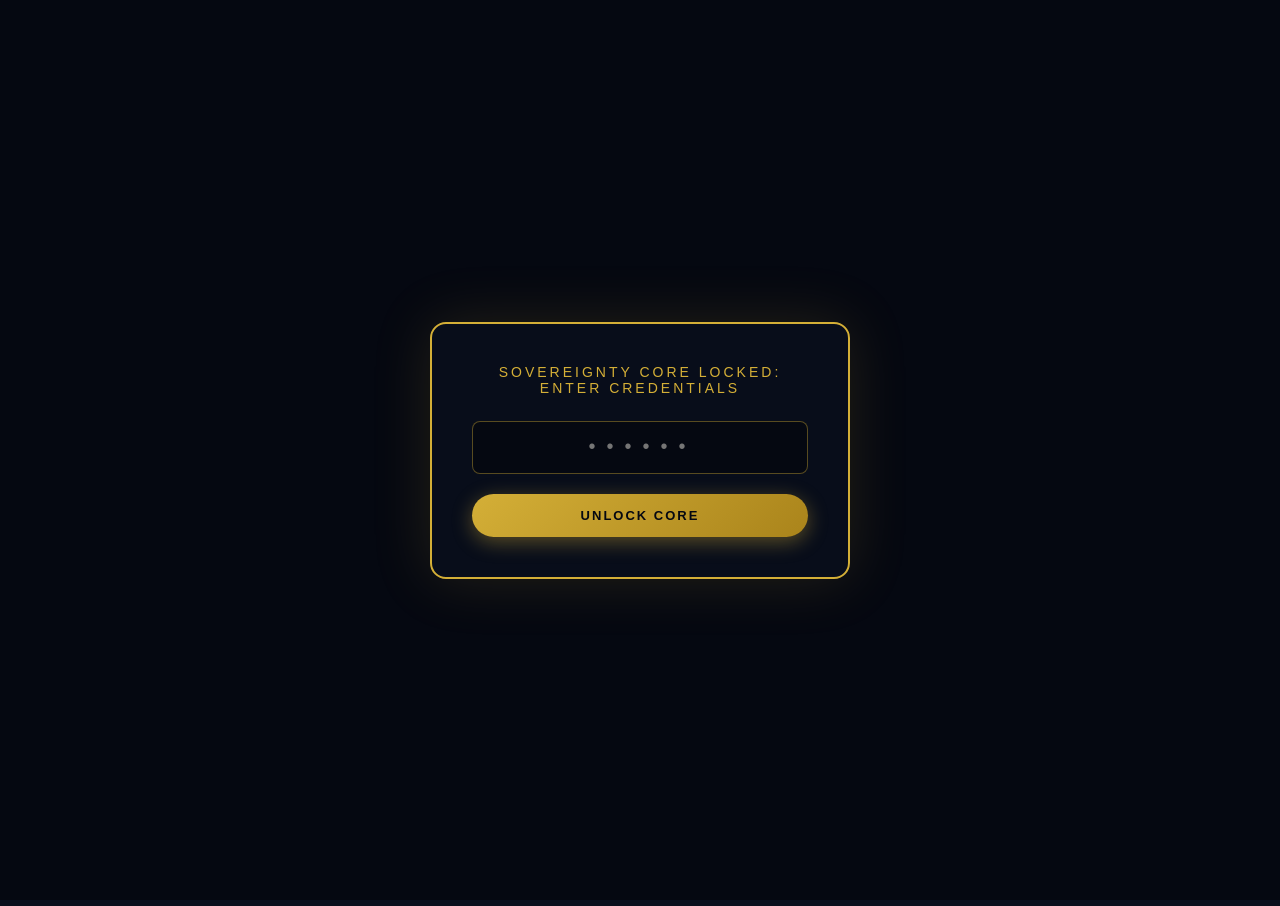
<file: index.html>
<!DOCTYPE html>
<html lang="en">
<head>
    <meta charset="UTF-8">
    <meta name="viewport" content="width=device-width, initial-scale=1.0">
    <title>Jedi Audio Horizon Matrix</title>
    <style>
        * {
            margin: 0;
            padding: 0;
            box-sizing: border-box;
        }
        body {
            background-color: #0a0f1d;
            color: #f4f6f8;
            font-family: 'Segoe UI', Tahoma, Geneva, Verdana, sans-serif;
            overflow-x: hidden;
            display: flex;
            flex-direction: column;
            min-height: 100vh;
        }
        
        /* 🔒 MASTER CYBERPUNK SECURITY LOCK GATE INITIALIZATION */
        #login-gate {
            position: fixed;
            top: 0;
            left: 0;
            width: 100%;
            height: 100%;
            background: #050811;
            z-index: 9999;
            display: flex;
            align-items: center;
            justify-content: center;
            transition: all 0.5s ease;
        }
        .login-box {
            background: rgba(10, 15, 29, 0.85);
            backdrop-filter: blur(20px);
            border: 2px solid #d4af37;
            border-radius: 16px;
            padding: 40px;
            width: 90%;
            max-width: 420px;
            text-align: center;
            box-shadow: 0 0 60px rgba(212, 175, 55, 0.15);
        }
        .login-title {
            color: #d4af37;
            font-size: 14px;
            text-transform: uppercase;
            letter-spacing: 3px;
            margin-bottom: 25px;
            animation: pulseGlow 2s infinite ease-in-out;
        }
        .login-input {
            width: 100%;
            background: #050811;
            border: 1px solid rgba(212, 175, 55, 0.4);
            border-radius: 8px;
            padding: 14px;
            color: #00ff87;
            font-size: 20px;
            letter-spacing: 6px;
            text-align: center;
            margin-bottom: 20px;
            outline: none;
            font-family: monospace;
        }
        .login-input:focus {
            border-color: #00ff87;
            box-shadow: 0 0 15px rgba(0, 255, 135, 0.2);
        }
        
        /* 🌌 CORE ENVIRONMENT APPLICATION WRAPPER */
        #app-workspace {
            opacity: 0;
            pointer-events: none;
            transition: opacity 0.5s ease;
            width: 100%;
            min-height: 100vh;
            display: flex;
            flex-direction: column;
        }
        #app-workspace.unlocked {
            opacity: 1;
            pointer-events: auto;
        }
        #canvas-container {
            position: absolute;
            top: 0;
            left: 0;
            width: 100%;
            height: 100%;
            z-index: 1;
        }
        #visualizer-canvas {
            width: 100%;
            height: 100%;
            background: radial-gradient(circle at center, #111a2e 0%, #050811 100%);
            display: block;
        }
        
        /* 🕹️ DESKTOP CONSOLE SIDEBAR POSITIONING */
        #left-sidebar {
            position: absolute;
            top: 20px;
            left: 20px;
            width: 320px;
            background: rgba(10, 15, 29, 0.85);
            backdrop-filter: blur(14px);
            border: 1px solid rgba(212, 175, 55, 0.25);
            border-radius: 16px;
            padding: 22px;
            z-index: 10;
            box-shadow: 0 20px 50px rgba(0,0,0,0.6);
        }
        #right-sidebar {
            position: absolute;
            top: 20px;
            right: 20px;
            width: 340px;
            background: rgba(10, 15, 29, 0.85);
            backdrop-filter: blur(14px);
            border: 1px solid rgba(0, 255, 135, 0.25);
            border-radius: 16px;
            padding: 22px;
            z-index: 10;
            box-shadow: 0 20px 50px rgba(0,0,0,0.6);
        }
        
        @keyframes pulseGlow {
            0% { opacity: 0.7; text-shadow: 0 0 5px rgba(212,175,55,0.2); }
            50% { opacity: 1; text-shadow: 0 0 15px rgba(212,175,55,0.6); }
            100% { opacity: 0.7; text-shadow: 0 0 5px rgba(212,175,55,0.2); }
        }
        h2 {
            color: #d4af37;
            font-size: 13px;
            text-transform: uppercase;
            letter-spacing: 2px;
            margin-top: 5px;
            margin-bottom: 12px;
            border-bottom: 1px solid rgba(212, 175, 55, 0.2);
            padding-bottom: 6px;
        }
        h2.green-header {
            color: #00ff87;
            border-bottom-color: rgba(0, 255, 135, 0.2);
        }
        .metric-card {
            background: rgba(255,255,255,0.03);
            border: 1px solid rgba(255,255,255,0.05);
            border-radius: 8px;
            padding: 12px;
            margin-bottom: 12px;
            display: flex;
            justify-content: space-between;
            align-items: center;
        }
        .metric-label {
            font-size: 11px;
            color: #8ca3ba;
            text-transform: uppercase;
            letter-spacing: 1px;
        }
        .metric-value {
            font-size: 20px;
            font-weight: bold;
            color: #00ff87;
        }
        .btn-action {
            background: rgba(212, 175, 55, 0.15);
            border: 1px solid #d4af37;
            color: #d4af37;
            padding: 6px 12px;
            border-radius: 6px;
            cursor: pointer;
            font-size: 11px;
            font-weight: bold;
            text-transform: uppercase;
            transition: all 0.2s ease;
        }
        .btn-action:hover {
            background: #d4af37;
            color: #050811;
        }
        .btn-record {
            background: rgba(255, 74, 74, 0.15);
            border: 1px solid #ff4a4a;
            color: #ff4a4a;
        }
        .btn-record.recording {
            background: #ff4a4a;
            color: #050811;
            animation: recordPulse 1.5s infinite;
        }
        #feedback-box {
            background: rgba(0, 255, 135, 0.05);
            border: 1px dashed rgba(0, 255, 135, 0.3);
            border-radius: 8px;
            padding: 12px;
            font-size: 12px;
            line-height: 1.5;
            color: #00ff87;
            margin-bottom: 15px;
            text-align: center;
        }
        #sql-terminal {
            background: #050811;
            border: 1px solid rgba(0, 255, 135, 0.2);
            border-radius: 8px;
            padding: 12px;
            height: 250px;
            font-family: 'Courier New', Courier, monospace;
            font-size: 11px;
            overflow-y: auto;
            color: #00ff87;
            margin-bottom: 15px;
        }
        .sql-row {
            margin-bottom: 8px;
            border-left: 2px solid #d4af37;
            padding-left: 6px;
        }
        
        /* 📱 VERTICAL SCROLL STACKING SYSTEM FOR MOBILE */
        @media (max-width: 768px) {
            #app-workspace {
                overflow-y: auto;
                display: block;
            }
            #canvas-container {
                position: relative;
                width: 100%;
                height: 380px;
                margin: 20px 0;
            }
            #left-sidebar, #right-sidebar {
                position: relative;
                top: 0;
                left: 0;
                right: 0;
                width: calc(100% - 30px);
                margin: 20px auto;
                background: rgba(10, 15, 29, 0.95);
            }
            #sql-terminal {
                height: 180px;
            }
            #controls {
                position: relative !important;
                bottom: 0 !important;
                left: 0 !important;
                transform: none !important;
                text-align: center;
                margin: 10px auto 30px auto;
                width: 100%;
            }
            .btn-main {
                width: 85%;
            }
        }
        
        /* 🛰️ ACCOUNTABILITY MODAL SYSTEM COMPONENTS */
        .modal-overlay {
            position: fixed;
            top: 0;
            left: 0;
            width: 100%;
            height: 100%;
            background: rgba(5, 8, 17, 0.9);
            z-index: 1000;
            display: flex;
            align-items: center;
            justify-content: center;
            opacity: 0;
            pointer-events: none;
            transition: all 0.3s ease;
        }
        .modal-overlay.active {
            opacity: 1;
            pointer-events: auto;
        }
        .modal-box {
            background: #0a0f1d;
            border: 2px solid #d4af37;
            border-radius: 16px;
            padding: 30px;
            width: 90%;
            max-width: 400px;
            box-shadow: 0 0 50px rgba(212, 175, 55, 0.2);
            text-align: center;
        }
        .modal-title {
            color: #d4af37;
            font-size: 14px;
            letter-spacing: 2px;
            text-transform: uppercase;
            margin-bottom: 20px;
        }
        .select-btn-grid {
            display: grid;
            grid-template-columns: 1fr 1fr;
            gap: 12px;
            margin-bottom: 20px;
        }
        .btn-select {
            background: rgba(255,255,255,0.03);
            border: 1px solid rgba(255,255,255,0.1);
            color: #f4f6f8;
            padding: 12px;
            border-radius: 8px;
            cursor: pointer;
            font-weight: 600;
            font-size: 12px;
            text-transform: uppercase;
            letter-spacing: 1px;
            transition: all 0.2s ease;
        }
        .btn-select:hover {
            border-color: #d4af37;
            background: rgba(212, 175, 55, 0.05);
            transform: translateY(-2px);
        }
        #controls {
            position: absolute;
            bottom: 40px;
            left: 50%;
            transform: translateX(-50%);
            z-index: 10;
        }
        .btn-main {
            background: linear-gradient(135deg, #d4af37 0%, #aa841b 100%);
            border: none;
            color: #050811;
            padding: 14px 32px;
            font-size: 13px;
            font-weight: bold;
            text-transform: uppercase;
            letter-spacing: 2px;
            border-radius: 30px;
            cursor: pointer;
            box-shadow: 0 5px 20px rgba(212, 175, 55, 0.4);
        }
        @keyframes recordPulse {
            0% { box-shadow: 0 0 0 0 rgba(255, 74, 74, 0.7); }
            70% { box-shadow: 0 0 0 10px rgba(255, 74, 74, 0); }
            100% { box-shadow: 0 0 0 0 rgba(255, 74, 74, 0); }
        }
    </style>
</head>
<body>

    <!-- 🔒 308256 MASTER KEY SECURITY LOCK SCREEN -->
    <div id="login-gate">
        <div class="login-box">
            <div class="login-title" id="login-msg">Sovereignty Core Locked: Enter Credentials</div>
            <input type="password" class="login-input" id="pass-input" placeholder="••••••" maxlength="6">
            <button class="btn-main" style="position:static; transform:none; width:100%;" id="login-btn">Unlock Core</button>
        </div>
    </div>

    <!-- 🛠️ INTERRUPTION SELECTOR MODAL COMPONENT -->
    <div class="modal-overlay" id="pause-modal">
        <div class="modal-box">
            <div class="modal-title">Select Interruption Vector Node</div>
            <div class="select-btn-grid">
                <button class="btn-select" onclick="submitPauseReason('Short Break')">💻 Short Break</button>
                <button class="btn-select" onclick="submitPauseReason('Nap/Rest')">💤 Nap/Rest</button>
                <button class="btn-select" onclick="submitPauseReason('Food/Meal')">🍗 Food/Meal</button>
                <button class="btn-select" onclick="submitPauseReason('Other')">🌀 Other</button>
            </div>
        </div>
    </div>

    <!-- 🛰️ SYSTEM TARGET TASK NODE MODAL -->
    <div class="modal-overlay" id="task-modal">
        <div class="modal-box">
            <div class="modal-title">Select Active Focus Node</div>
            <div class="select-btn-grid">
                <button class="btn-select" onclick="startActiveSession('Code')">💻 Code</button>
                <button class="btn-select" onclick="startActiveSession('Build')">🛠️ Build</button>
                <button class="btn-select" onclick="startActiveSession('SQL')">📊 SQL</button>
                <button class="btn-select" onclick="startActiveSession('PowerBI')">📈 PowerBI</button>
                <button class="btn-select" onclick="startActiveSession('Excel')">📉 Excel</button>
                <button class="btn-select" onclick="startActiveSession('Other')">🌀 Other</button>
            </div>
            <button class="btn-action" style="border-color:#ff4a4a; color:#ff4a4a;" onclick="closeTaskModal()">Cancel</button>
        </div>
    </div>

    <!-- 🌌 APPLICATION VIEWPORT BOUNDARY RUNTIME -->
    <div id="app-workspace">
        
        <!-- 🪐 LEFT SIDEBAR METRICS MANAGEMENT PANEL -->
        <div id="left-sidebar">
            <h2>System Telemetry</h2>
            
            <div class="metric-card">
                <div>
                    <div class="metric-label" id="timer-label">Session Idle</div>
                    <button class="btn-action" id="timer-control-btn">Start</button>
                </div>
                <div class="metric-value" id="study-val">00:00</div>
            </div>

            <div class="metric-card">
                <div>
                    <div class="metric-label">Vape Puff Log</div>
                    <button class="btn-action" style="border-color:#ff4a4a; color:#ff4a4a;" id="vape-btn">Log Puff</button>
                </div>
                <div class="metric-value" style="color:#ff4a4a;" id="vape-val">5</div>
            </div>

                        <!-- 🍗 NEW NUTRITIONAL RECOVERY FIREWALL CARD -->
            <div class="metric-card" style="border-color: #ff9f43; background: rgba(255, 159, 67, 0.03);">
                <div style="width: 100%;">
                    <div class="metric-label" style="color: #ff9f43; margin-bottom: 8px;">Nutritional Recovery Guard</div>
                    
                    <!-- Dropdown Select Picker -->
                    <select id="meal-type-select" style="width: 100%; background: #050811; border: 1px solid rgba(255, 159, 67, 0.4); border-radius: 6px; padding: 6px; color: #ff9f43; font-size: 11px; outline: none; margin-bottom: 8px; text-transform: uppercase;">
                        <option value="Breakfast">🍳 Breakfast</option>
                        <option value="Lunch">🍗 Lunch</option>
                        <option value="Dinner">🍲 Dinner</option>
                        <option value="Snack">🍌 Snack</option>
                    </select>
                    
                    <!-- Text Description Input Field -->
                    <input type="text" id="meal-desc-input" placeholder="Type food description (e.g. Bread & Milk)" style="width: 100%; background: #050811; border: 1px solid rgba(255, 159, 67, 0.4); border-radius: 6px; padding: 8px; color: #fff; font-size: 11px; outline: none; margin-bottom: 8px;">
                    
                    <button class="btn-action" style="border-color: #ff9f43; color: #ff9f43; width: 100%; text-align: center;" id="log-meal-btn">Secure Meal Log</button>
                </div>
            </div>

                    <!-- UNIVERSITY ACADEMIC LEDGER ENGINE -->
        <div class="telemetry-card" id="academic-tracker-card" style="margin-top: 15px; border-color: rgba(0, 255, 135, 0.2); background: rgba(11, 18, 32, 0.5); padding: 15px; border-radius: 6px; border: 1px solid rgba(0, 255, 135, 0.2);">
            <div class="card-header" style="color: #00ff87; border-bottom: 1px solid rgba(0, 255, 135, 0.2); padding-bottom: 8px; margin-bottom: 12px; font-weight: bold; font-size: 11px; letter-spacing: 1px;">
                🎓 UNIVERSITY SQL STUDY TRACKER
            </div>
            
            <div class="input-group" style="margin-bottom: 10px;">
                <label style="display: block; color: #8ca3ba; font-size: 10px; margin-bottom: 4px; text-transform: uppercase;">Module Focus Node</label>
                <select id="sql-module-select" style="width: 100%; background: #0b1220; border: 1px solid rgba(140,163,186,0.2); color: #ffffff; padding: 8px; font-size: 11px; border-radius: 4px; font-family: 'Segoe UI', sans-serif;">
                    <option value="SQL_DDL">DDL (CREATE, ALTER, DROP)</option>
                    <option value="SQL_DML">DML (INSERT, UPDATE, DELETE)</option>
                    <option value="SQL_JOINS">JOINS (INNER, LEFT, RIGHT, FULL)</option>
                    <option value="SQL_AGGREGATES">AGGREGATION (GROUP BY, HAVING)</option>
                    <option value="SQL_SUBQUERIES">SUBQUERIES & NESTED QUERIES</option>
                    <option value="SQL_INDEXING">OPTIMIZATION & INDEXING</option>
                </select>
            </div>

            <div class="input-group" style="margin-bottom: 10px;">
                <label style="display: block; color: #8ca3ba; font-size: 10px; margin-bottom: 4px; text-transform: uppercase;">Cognitive Focus Score</label>
                <select id="sql-focus-rating" style="width: 100%; background: #0b1220; border: 1px solid rgba(140,163,186,0.2); color: #d4af37; padding: 8px; font-size: 11px; border-radius: 4px; font-family: 'Segoe UI', sans-serif; font-weight: bold;">
                    <option value="5">🔥 LEVEL 5: HYPER-FOCUS STREAM</option>
                    <option value="4">⚡ LEVEL 4: HIGH COMPILATION VELOCITY</option>
                    <option value="3">🟢 LEVEL 3: STABLE OPERATION</option>
                    <option value="2">⚠️ LEVEL 2: SEMANTIC DISTRACTIONS</option>
                    <option value="1">❌ LEVEL 1: CRITICAL BRAIN FATIGUE</option>
                </select>
            </div>

            <div class="input-group" style="margin-bottom: 12px;">
                <label style="display: block; color: #8ca3ba; font-size: 10px; margin-bottom: 4px; text-transform: uppercase;">Target Database Task Objective</label>
                <input type="text" id="sql-task-input" placeholder="e.g. Building table schemas for bank app..." style="width: 100%; background: #0b1220; border: 1px solid rgba(140,163,186,0.2); color: #ffffff; padding: 8px; font-size: 11px; border-radius: 4px; box-sizing: border-box; font-family: 'Segoe UI', sans-serif;">
            </div>

            <button id="log-sql-study-btn" style="width: 100%; background: transparent; border: 1px solid #00ff87; color: #00ff87; padding: 10px; font-size: 11px; text-transform: uppercase; font-weight: bold; letter-spacing: 1px; border-radius: 4px; cursor: pointer; transition: all 0.3s ease;">
                📥 EXECUTE ACADEMIC INSERT
            </button>
        </div>


            <h2>Interface Control Matrix</h2>
            <div class="metric-card" style="margin-bottom:12px;">
                <span class="metric-label">Audio Matrix Stream</span>
                <button class="btn-action" id="visualizer-toggle-btn">Pause Engine</button>
            </div>
            <div class="metric-card" style="margin-bottom:12px;">
                <span class="metric-label">Audio Nexus Capture</span>
                <button class="btn-action btn-record" id="record-btn">⏺ Record</button>
            </div>


            <button class="btn-main" style="width:100%; padding:12px; font-size:11px; border-radius:8px;" id="export-btn">📊 Export Ledger Data</button>
        </div>

        <div id="right-sidebar">
            <h2 class="green-header">Live SQL Query Stream</h2>
            <div id="sql-terminal">
                <div class="sql-row" id="placeholder-row" style="color: #8ca3ba;">-- Awaiting database inserts...</div>
            </div>

            <h2>Sovereignty Matrix</h2>
            <div id="feedback-box">🛡️ Core initialized. Booting focus stream...</div>
        </div>

        <!-- 🪐 STRUCTURAL ENCLOSURE BLOCK FOR CANVAS SCROLLING FLOW -->
        <div id="canvas-container">
            <canvas id="visualizer-canvas"></canvas>
        </div>

        <div id="controls">
            <button class="btn-main" id="start-btn">Initialize Audio Nexus</button>
        </div>
    </div>
           <script>
        // 🗓️ 1. GLOBAL STATE & DATE-AWARE STORAGE RESERVOIR INITIALIZATION
        const currentLocalDate = new Date().toLocaleDateString();
        
        // Securely pull or establish baseline states from the browser memory vault
        if (!localStorage.getItem('sovereignty_date')) {
            localStorage.setItem('sovereignty_date', currentLocalDate);
            localStorage.setItem('study_hours', '0.0');
            localStorage.setItem('vape_puffs', '0');
        }

        let savedDate = localStorage.getItem('sovereignty_date');
        let studyHours = parseFloat(localStorage.getItem('study_hours')) || 0.0;
        let vapePuffs = parseInt(localStorage.getItem('vape_puffs')) || 0;

        // ⚡ THE MIDNIGHT SYSTEM RESET FIREWALL
        if (savedDate !== currentLocalDate) {
            studyHours = 0.0;
            vapePuffs = 0; // Automatically flushes parameters back to zero for the new day!
            localStorage.setItem('sovereignty_date', currentLocalDate);
            localStorage.setItem('study_hours', '0.0');
            localStorage.setItem('vape_puffs', '0');
        }

        // Helper function to safely update browser memory vault changes
        function updateVaultMemory() {
            localStorage.setItem('study_hours', studyHours.toString());
            localStorage.setItem('vape_puffs', vapePuffs.toString());
        }

        // 🏛️ 2. DOM INTERFACE COCKPIT MAPPER NODES
        const canvas = document.getElementById('visualizer-canvas');
        const ctx = canvas.getContext('2d');
        const startBtn = document.getElementById('start-btn');
        const sqlTerminal = document.getElementById('sql-terminal');
        const placeholderRow = document.getElementById('placeholder-row');
        const loginGate = document.getElementById('login-gate');
        const passInput = document.getElementById('pass-input');
        const loginBtn = document.getElementById('login-btn');
        const loginMsg = document.getElementById('login-msg');
        const appWorkspace = document.getElementById('app-workspace');
        const pauseModal = document.getElementById('pause-modal');
        const taskModal = document.getElementById('task-modal');
        const feedbackBox = document.getElementById('feedback-box');
        const timerControlBtn = document.getElementById('timer-control-btn');
        const timerLabel = document.getElementById('timer-label');
        const studyVal = document.getElementById('study-val');
        const visualizerToggleBtn = document.getElementById('visualizer-toggle-btn');
        const recordBtn = document.getElementById('record-btn');

        // Animation state trackers
        let rotationAngle = 0;
        let accountabilityLedger = [];
        let timerInterval = null;
        let totalSecondsElapsed = 0;
        let isSessionActive = false;
        let currentActiveTask = '';

        // Audio node tracks
        let audioCtx = null;
        let analyser = null;
        let dataArray = null;
        let source = null;
        let isVisualizerPaused = false;

        // Media records
        let mediaRecorder = null;
        let audioChunks = [];
        let isRecording = false;

        // Synchronize display UI layout fields directly with memory data
        document.getElementById('vape-val').innerText = vapePuffs;

        function resizeCanvas() {
            if (window.innerWidth < 768) {
                canvas.width = window.innerWidth;
                canvas.height = 380;
            } else {
                canvas.width = window.innerWidth;
                canvas.height = window.innerHeight;
            }
        }
        window.addEventListener('resize', resizeCanvas);
        resizeCanvas();

        // 🔒 3. THE UNBROKEN 308256 SECURITY LOCK GATE FUNCTION
        loginBtn.addEventListener('click', executeGateKeyCheck);
        passInput.addEventListener('keypress', (e) => {
            if (e.key === 'Enter') executeGateKeyCheck();
        });

        function executeGateKeyCheck() {
            if (passInput.value === '308256') {
                loginGate.style.opacity = '0';
                setTimeout(() => {
                    loginGate.style.display = 'none';
                    appWorkspace.classList.add('unlocked');
                    updateSovereigntyStatus();
                }, 500);
            } else {
                loginMsg.innerText = "❌ ACCESS DENIED: INVALID KEY NODE";
                loginMsg.style.color = '#ff4a4a';
                passInput.value = '';
                setTimeout(() => {
                    loginMsg.innerText = "Sovereignty Core Locked: Enter Credentials";
                    loginMsg.style.color = '#d4af37';
                }, 2000);
            }
        }
        // ⏱️ 4. THE LIVE VARIABLE INTERRUPT TIMELINE ENGINE
        timerControlBtn.addEventListener('click', () => {
            if (!isSessionActive) {
                taskModal.classList.add('active'); 
            } else {
                clearInterval(timerInterval);
                pauseModal.classList.add('active'); 
            }
        });

        function closeTaskModal() {
            taskModal.classList.remove('active');
        }

        function startActiveSession(category) {
            currentActiveTask = category;
            isSessionActive = true;
            taskModal.classList.remove('active');
            
            timerControlBtn.innerText = 'Stop';
            timerControlBtn.style.borderColor = '#ff4a4a';
            timerControlBtn.style.color = '#ff4a4a';
            timerLabel.innerText = `Focus Node: ${category}`;
            
            totalSecondsElapsed = 0;
            timerInterval = setInterval(() => {
                totalSecondsElapsed++;
                const mins = Math.floor(totalSecondsElapsed / 60).toString().padStart(2, '0');
                const secs = (totalSecondsElapsed % 60).toString().padStart(2, '0');
                studyVal.innerText = `${mins}:${secs}`;
            }, 1000);
        }

        function submitPauseReason(reason) {
            pauseModal.classList.remove('active');
            isSessionActive = false;
            
            timerControlBtn.innerText = 'Start';
            timerControlBtn.style.borderColor = '#d4af37';
            timerControlBtn.style.color = '#d4af37';
            timerLabel.innerText = 'Session Idle';
            
            const hoursEarned = totalSecondsElapsed / 3600;
            studyHours += hoursEarned;
                        // 📡 STREAM PACKET DIRECTLY TO PYTHON DATABASE SERVER
            commitTelemetryToBackendServer('study', {
                focus_node: currentActiveTask,
                duration_hours: hoursEarned,
                session_status: 'Interrupted',
                interruption_reason: reason
            });

            studyVal.innerText = "00:00";
            
            updateVaultMemory();
            
            const timestamp = new Date().toLocaleTimeString();
            
            accountabilityLedger.push({
                type: 'PRODUCTIVITY',
                timestamp: timestamp,
                node: currentActiveTask,
                duration: `${Math.floor(totalSecondsElapsed / 60)}m ${totalSecondsElapsed % 60}s`,
                status: 'Interrupted',
                interruption_vector: reason,
                total_hours_running: studyHours
            });
            
            logSqlQuery('STUDY_INTERRUPTED', hoursEarned, `${currentActiveTask}' AND status='Interrupted' AND reason='${reason}`);
            updateSovereigntyStatus();
        }

                 // 📤 THE TWO-WAY SYNCHRONIZATION BACKEND DEPLOYMENT PUSHER
        async function commitTelemetryToBackendServer(endpointPath, payloadData) {
            // Update local drive metrics first as an offline backup firewall
            if (typeof updateVaultMemory === 'function') updateVaultMemory();

            if (!SYNC_CONFIG.enabled || SYNC_CONFIG.gistId === 'DEFAULT_VAULT_NODE') {
                console.log("ℹ️ LOCAL MODE: Skipping remote synchronization push.");
                return;
            }

            try {
                const targetUrl = `${SYNC_CONFIG.serverUrl}${SYNC_CONFIG.gistId}`;
                
                // Construct the master payload packet with all active system values
                const telemetryPayload = {
                    study_hours: studyHours.toString(),
                    vape_puffs: vapePuffs.toString(),
                    last_updated_device: navigator.userAgent.includes('Mobi') ? 'Mobile Phone' : 'Desktop PC',
                    timestamp: new Date().toISOString()
                };

                // Package it inside the structural format required by the GitHub Gist API
                const gistPayload = {
                    description: "Jedi Sovereignty Matrix Synchronized Telemetry State",
                    files: {
                        "jedi_telemetry.json": {
                            "content": JSON.stringify(telemetryPayload)
                        }
                    }
                };

                const response = await fetch(targetUrl, {
                    method: 'PATCH', // PATCH dynamically updates the file data without changing the network URL ID
                    headers: {
                        'Authorization': `token ${SYNC_CONFIG.authToken}`,
                        'Accept': 'application/vnd.github.v3+json',
                        'Content-Type': 'application/json'
                    },
                    body: JSON.stringify(gistPayload)
                });

                if (response.ok) {
                    console.log(`🚀 TWO-WAY SYNC: Successfully pushed state updates from ${telemetryPayload.last_updated_device} to cloud central vault!`);
                } else {
                    console.warn(`⚠️ SYNC WARNING: Cloud server responded with code ${response.status}`);
                }
            } catch (error) {
                console.error("❌ TWO-WAY SYNC FATAL ERROR: Failed to stream payload upstream:", error);
            }
        }       

        // 📊 SIMULATED SQL TABLE INSERT ENGINE
        function logSqlQuery(action, value, detail = '') {
            const timestamp = new Date().toLocaleTimeString();
            const logRow = document.createElement('div');
            logRow.className = 'sql-row';
            
            if (action === 'VAPE') {
                logRow.innerHTML = `<span style="color:#ff4a4a;">[${timestamp}]</span> INSERT INTO health_ledger (puff_count, limit_max) VALUES (${value}, 14);`;
            } else if (action === 'STUDY_INTERRUPTED') {
                logRow.innerHTML = `<span style="color:#ff4a4a;">[${timestamp}]</span> UPDATE productivity SET hours_logged = hours_logged + ${value.toFixed(4)} WHERE task = '${detail}';`;
            } else {
                logRow.innerHTML = `<span style="color:#00ff87;">[${timestamp}]</span> UPDATE productivity SET hours_logged = ${value.toFixed(4)} WHERE task = '${detail}';`;
            }
            
            if (placeholderRow) placeholderRow.style.display = 'none';
            sqlTerminal.appendChild(logRow);
            sqlTerminal.scrollTop = sqlTerminal.scrollHeight;
        }

                // 🍗 NUTRITIONAL GUARD INTERFACE TRIGGER NODE
        document.getElementById('log-meal-btn').addEventListener('click', () => {
            const mealType = document.getElementById('meal-type-select').value;
            const mealDesc = document.getElementById('meal-desc-input').value.trim();
            
            if (mealDesc === "") {
                alert("❌ CRITICAL ERROR: Food description field cannot be left blank. State your nutrition vector to protect your stomach lining!");
                return;
            }
            
            const timestamp = new Date().toLocaleTimeString();
            
            // Push transaction record straight into your master accountability ledger array
            accountabilityLedger.push({
                type: 'NUTRITION',
                timestamp: timestamp,
                meal: mealType,
                description: mealDesc,
                protection_status: 'Protected'
            });
                        // 📡 STREAM PACKET DIRECTLY TO PYTHON DATABASE SERVER
            commitTelemetryToBackendServer('nutrition', {
                meal_type: mealType,
                food_description: mealDesc,
                acid_protection_status: 'Protected'
            });

            
            // Build and stream the simulated SQL insert command dynamically to the green terminal panel
            const logRow = document.createElement('div');
            logRow.className = 'sql-row';
            logRow.style.borderLeftColor = '#ff9f43';
            logRow.innerHTML = `<span style="color:#ff9f43;">[${timestamp}]</span> INSERT INTO nutrition_ledger (meal_type, food_description, acid_status) VALUES ('${mealType}', '${mealDesc}', 'Protected');`;
            
            if (placeholderRow) placeholderRow.style.display = 'none';
            sqlTerminal.appendChild(logRow);
            sqlTerminal.scrollTop = sqlTerminal.scrollHeight;
            
            // Clear description input field to reset UI for next log
            document.getElementById('meal-desc-input').value = "";
            
            // Update feedback alert box with strategic warrior recovery validation notice
            feedbackBox.style.color = '#ff9f43';
            feedbackBox.style.borderColor = 'rgba(255, 159, 67, 0.5)';
            feedbackBox.innerHTML = `🍗 <strong>NUTRITION SECURED:</strong> Logged ${mealType} (${mealDesc}). Fueling the physical machine is non-negotiable for total sovereignty!`;
        });

        // Vape Telemetry Trigger Node
        document.getElementById('vape-btn').addEventListener('click', () => {
            vapePuffs += 1;
                        // 📡 STREAM PACKET DIRECTLY TO PYTHON DATABASE SERVER
            commitTelemetryToBackendServer('health', {
                action_type: 'VAPE_PUFF_LOGGED',
                current_count: vapePuffs,
                safety_ceiling: 14
            });

            document.getElementById('vape-val').innerText = vapePuffs;
            
            updateVaultMemory();
            
            const timestamp = new Date().toLocaleTimeString();
            
            accountabilityLedger.push({
                type: 'HEALTH_ALTERATION',
                timestamp: timestamp,
                action: 'VAPE_PUFF_LOGGED',
                current_total: vapePuffs,
                safety_ceiling: 14
            });
            logSqlQuery('VAPE', vapePuffs);
        });

        // ⏸️ 5. AUDIO VISUALIZER FREEZE TOGGLE NODE
        visualizerToggleBtn.addEventListener('click', () => {
            isVisualizerPaused = !isVisualizerPaused;
            if (isVisualizerPaused) {
                visualizerToggleBtn.innerText = 'Resume Engine';
                visualizerToggleBtn.style.borderColor = '#00ff87';
                visualizerToggleBtn.style.color = '#00ff87';
            } else {
                visualizerToggleBtn.innerText = 'Pause Engine';
                visualizerToggleBtn.style.borderColor = '#d4af37';
                visualizerToggleBtn.style.color = '#d4af37';
                if (analyser) renderMatrixAnimation(); 
            }
        });
        // ⏺️ 6. THE HTML5 MEDIARECORDER AUDIO CAPTURE NEXUS
        recordBtn.addEventListener('click', async () => {
            if (!isRecording) {
                try {
                    const stream = await navigator.mediaDevices.getUserMedia({ audio: true });
                    mediaRecorder = new MediaRecorder(stream);
                    audioChunks = [];
                    
                    mediaRecorder.addEventListener('dataavailable', event => {
                        audioChunks.push(event.data);
                    });
                    
                    mediaRecorder.addEventListener('stop', () => {
                        const audioBlob = new Blob(audioChunks, { type: 'audio/wav' });
                        const timestamp = new Date().toLocaleTimeString();
                        
                        accountabilityLedger.push({
                            type: 'AUDIO_LOG',
                            timestamp: timestamp,
                            action: 'VOICE_MEMO_ATTACHED',
                            size_bytes: audioBlob.size
                        });
                        
                        const logRow = document.createElement('div');
                        logRow.className = 'sql-row';
                        logRow.style.borderLeftColor = '#00ffff';
                        logRow.innerHTML = `<span style="color:#00ffff;">[${timestamp}]</span> INSERT INTO audit_logs (event, binary_size) VALUES ('AUDIO_ATTACHED', ${audioBlob.size});`;
                        sqlTerminal.appendChild(logRow);
                        sqlTerminal.scrollTop = sqlTerminal.scrollHeight;
                    });
                    
                    mediaRecorder.start();
                    isRecording = true;
                    recordBtn.innerText = '⏹ Stop Rec';
                    recordBtn.classList.add('recording');
                } catch (err) {
                    alert("Capture Error: Secure microphone permission matrix failed.");
                    console.error(err);
                }
            } else {
                if (mediaRecorder && mediaRecorder.state !== 'inactive') {
                    mediaRecorder.stop();
                    mediaRecorder.stream.getTracks().forEach(track => track.stop());
                }
                isRecording = false;
                recordBtn.innerText = '⏺ Record';
                recordBtn.classList.remove('recording');
            }
        });

        // 🛡️ DYNAMIC SOVEREIGN MATRIX STATE CARD
        function updateSovereigntyStatus() {
            if (studyHours === 0) {
                feedbackBox.style.color = '#8ca3ba';
                feedbackBox.style.borderColor = 'rgba(140, 163, 186, 0.3)';
                feedbackBox.innerHTML = "🛡️ Core initialized. Booting focus stream...";
                return;
            }
            if (studyHours > 0 && studyHours < 2.0) {
                feedbackBox.style.color = '#d4af37';
                feedbackBox.style.borderColor = 'rgba(212, 175, 55, 0.5)';
                feedbackBox.innerHTML = `⚡ <strong>WARRIOR FUEL:</strong> ${studyHours.toFixed(4)} Hrs logged. You are actively laying down structural bricks right now. Keep your head down and stay inside the arena!`;
            } else if (studyHours >= 2.0 && studyHours < 4.0) {
                feedbackBox.style.color = '#00ff87';
                feedbackBox.style.borderColor = 'rgba(0, 255, 135, 0.5)';
                feedbackBox.innerHTML = `🏆 <strong>ELITE PROGRESS:</strong> ${studyHours.toFixed(4)} Hrs completed! Your discipline matrix is outperforming the average standard. Keep pushing!`;
            } else {
                feedbackBox.style.color = '#00ffff';
                feedbackBox.style.borderColor = 'rgba(0, 255, 255, 0.5)';
                feedbackBox.innerHTML = `🌌 <strong>SOVEREIGN ASCENSION:</strong> ${studyHours.toFixed(4)} Hrs! Absolute mastery achieved. You have built pure value out of empty time today, Bismark. Legendary execution!`;
            }
        }

        // 📊 RAW DATA EXPORT MATRIX ENGINE
        document.getElementById('export-btn').addEventListener('click', () => {
            if (accountabilityLedger.length === 0) {
                alert("Ledger data pipeline empty. Log session hours, audio records, or vape telemetry first!");
                return;
            }
            const dateStr = new Date().toLocaleDateString();
            let summaryText = `====================================\n`;
            summaryText += `👑 Bismark's Masculine Accountability Ledger 👑\n`;
            summaryText += `📅 Date Vector: ${dateStr}\n`;
            summaryText += `====================================\n`;
            summaryText += `📊 TOTAL STUDY DURATION: ${studyHours.toFixed(4)} Hrs\n`;
            summaryText += `🚭 TOTAL VAPE PUFFS: ${vapePuffs} / 14 Max\n`;
            summaryText += `------------------------------------\n`;
            summaryText += `📝 RAW DATA TRANSACTION PATHS:\n`;
            
            accountabilityLedger.forEach((entry, idx) => {
                if (entry.type === 'PRODUCTIVITY') {
                    summaryText += `  [${idx + 1}] [${entry.timestamp}] FOCUS INSIGHT -> Node: ${entry.node} | Duration: ${entry.duration} | Status: ${entry.status} | Reason: ${entry.interruption_vector} | Total: ${entry.total_hours_running.toFixed(4)} Hrs\n`;
                } else if (entry.type === 'AUDIO_LOG') {
                    summaryText += `  [${idx + 1}] [${entry.timestamp}] AUDIO TRACE   -> Action: ${entry.action} | Blob Size: ${entry.size_bytes} Bytes\n`;
                } else {
                    summaryText += `  [${idx + 1}] [${entry.timestamp}] HEALTH LOG   -> Action: ${entry.action} | Count: ${entry.current_total} | Ceiling: ${entry.safety_ceiling}\n`;
                }
            });
            summaryText += `====================================\n`;
            summaryText += `Telemetry extraction verified. Copy this block entirely and send to GEMI!`;
            
            const tempBox = document.createElement('textarea');
            tempBox.value = summaryText;
            document.body.appendChild(tempBox);
            tempBox.select();
            document.execCommand('copy');
            document.body.removeChild(tempBox);
            alert("🚀 LEDGER TRANSMISSION ARCHIVE COPIED! Paste (Ctrl+V) directly into our chat loop!");
        });

        // 🪐 UNIFIED HARDWARE INITIALIZATION HUB
        async function initializeAudioNexus() {
            try {
                audioCtx = new (window.AudioContext || window.webkitAudioContext)();
                analyser = audioCtx.createAnalyser();
                const stream = await navigator.mediaDevices.getUserMedia({ audio: true });
                source = audioCtx.createMediaStreamSource(stream);
                source.connect(analyser);
                analyser.fftSize = 256; 
                const bufferLength = analyser.frequencyBinCount;
                dataArray = new Uint8Array(bufferLength);
                
                startBtn.style.display = 'none';
                renderMatrixAnimation();
            } catch (err) {
                alert("Audio Nexus Connection Failed: Please verify microphone permissions.");
                console.error("Audio Nexus Connection Failed:", err);
            }
        }
        function renderMatrixAnimation() {
            if (!analyser || isVisualizerPaused) return;
            requestAnimationFrame(renderMatrixAnimation);
            
            analyser.getByteFrequencyData(dataArray);
            
            ctx.fillStyle = 'rgba(5, 8, 17, 0.15)';
            ctx.fillRect(0, 0, canvas.width, canvas.height);
            
            const bufferLength = analyser.frequencyBinCount;
            const centerX = canvas.width / 2;
            const centerY = canvas.height / 2;
            
            let bassSum = 0;
            for(let i = 0; i < 15; i++) bassSum += dataArray[i];
            let bassAverage = bassSum / 15;
            
            const isMobile = window.innerWidth < 768;
            let pulseRadius = (isMobile ? 45 : 100) + (bassAverage * 0.3);
            
            ctx.shadowBlur = (isMobile ? 15 : 40) + (bassAverage * 0.4);
            ctx.shadowColor = 'rgba(0, 255, 135, 0.8)';
            
            let gradient = ctx.createRadialGradient(centerX, centerY, 5, centerX, centerY, pulseRadius);
            gradient.addColorStop(0, '#ffffff'); 
            gradient.addColorStop(0.2, '#d4af37'); 
            gradient.addColorStop(0.6, 'rgba(0, 255, 137, 0.6)'); 
            gradient.addColorStop(1, 'rgba(5, 8, 17, 0)');
            
            ctx.fillStyle = gradient;
            ctx.beginPath();
            ctx.arc(centerX, centerY, pulseRadius, 0, Math.PI * 2);
            ctx.fill();
            
            ctx.shadowBlur = 0;

            const totalBars = 80; 
            const maxRadius = pulseRadius + 15;
            
            for (let i = 0; i < totalBars; i++) {
                const dataIndex = Math.floor((i / totalBars) * bufferLength);
                const audioValue = dataArray[dataIndex];
                const barHeight = (audioValue / 255) * (isMobile ? 50 : 150); 
                
                const angle = (i / totalBars) * Math.PI * 2;
                const startX = centerX + Math.cos(angle) * maxRadius;
                const startY = centerY + Math.sin(angle) * maxRadius;
                const endX = centerX + Math.cos(angle) * (maxRadius + barHeight);
                const endY = centerY + Math.sin(angle) * (maxRadius + barHeight);
                
                const dynamicHue = (i * (360 / totalBars)) + (audioValue * 0.4); 
                
                ctx.strokeStyle = `hsl(${dynamicHue % 360}, 100%, 55%)`;
                ctx.lineWidth = isMobile ? 2 : 4;
                ctx.lineCap = 'round';
                
                ctx.beginPath();
                ctx.moveTo(startX, startY);
                ctx.lineTo(endX, endY);
                ctx.stroke();
            }

            rotationAngle += 0.002; 
            const textString = " JEDI AUDIO HORIZON MATRIX • SYSTEM ONLINE • SYSTEM ONLINE •";
            
            const orbitDistance = maxRadius + (isMobile ? 45 : 110); 
            ctx.font = isMobile ? "bold 10px 'Segoe UI', sans-serif" : "bold 24px 'Segoe UI', sans-serif";
            ctx.fillStyle = "rgba(212, 175, 55, 0.9)"; 
            
            const totalTextAngle = Math.PI * 2; 
            const anglePerChar = totalTextAngle / textString.length;
            
            for (let t = 0; t < textString.length; t++) {
                const char = textString[t];
                const charAngle = rotationAngle + (t * anglePerChar);
                ctx.save();
                ctx.translate(centerX, centerY);
                ctx.rotate(charAngle);
                ctx.fillText(char, 0, -orbitDistance);
                ctx.restore();
            }
        }

                // 🎓 INTERACTIVE UNIVERSITY SQL STUDY TRACKER ENGINE
        document.getElementById('log-sql-study-btn').addEventListener('click', () => {
            const moduleNode = document.getElementById('sql-module-select').value;
            const focusScore = document.getElementById('sql-focus-rating').value;
            const objectiveDetail = document.getElementById('sql-task-input').value.trim() || 'General Syntax Evaluation';
            
                        // 🕒 DYNAMIC SCREEN-READER CLOCK PARSER
            const timerDisplayElement = document.querySelector('.telemetry-card span[style*="color: #00ff87"]') || document.querySelector('.telemetry-card span') || { innerText: "00:00" };
            const timeStringParts = timerDisplayElement.innerText.split(':');
            
            let minutesParsed = parseInt(timeStringParts[0]) || 0;
            let secondsParsed = parseInt(timeStringParts[1]) || 0;
            let loggedSeconds = (minutesParsed * 60) + secondsParsed;
            
            // Safety firewall: if the clock reads 00:00, force a 10-second mock credit for testing purposes
            if (loggedSeconds === 0) {
                loggedSeconds = 10;
            }
            
            let calculatedHoursEarned = loggedSeconds / 3600;
            
            // Format time display readable breakdown strings
            let displayMin = Math.floor((loggedSeconds % 3600) / 60);
            let displaySec = loggedSeconds % 60;
            let readableDuration = `${displayMin}m ${displaySec}s`;
            
            // Commit and increment to global running totals
            studyHours += calculatedHoursEarned;
            studyVal.innerText = "00:00"; 
            totalSeconds = 0; // Automatically clear out stopwatch slate for next track sprint block
            
            if (typeof updateVaultMemory === 'function') {
                updateVaultMemory(); // Update localized browser database cache instantly
            }
            if (typeof updateSovereigntyStatus === 'function') {
                updateSovereigntyStatus(); // Refresh dynamic state text card dashboard metrics
            }

            const timestamp = new Date().toLocaleTimeString();
            
            // Inject structural transaction path trace maps into core memory log data ledger array
            accountabilityLedger.push({
                type: 'PRODUCTIVITY',
                timestamp: timestamp,
                node: moduleNode,
                duration: readableDuration,
                status: 'Completed',
                interruption_vector: `Focus Level ${focusScore}`,
                total_hours_running: studyHours,
                task_details: objectiveDetail
            });

            // 📟 STREAM LOG TEXT STRINGS STRAIGHT TO VISUAL SQL TERMINAL SCREEN GRID
            const logRow = document.createElement('div');
            logRow.className = 'sql-row';
            logRow.style.borderLeft = '2px solid #00ff87';
            logRow.style.paddingLeft = '8px';
            logRow.style.marginBottom = '6px';
            logRow.style.color = '#e2e8f0';
            logRow.style.fontSize = '11px';
            
            logRow.innerHTML = `
                <span style="color:#00ff87;">[${timestamp}]</span> 
                INSERT INTO university_study_ledger (module_node, task_objective, session_duration, cognitive_focus, overall_hours) 
                VALUES ('${moduleNode}', '${objectiveDetail.replace(/'/g, "''")}', '${readableDuration}', ${focusScore}, ${studyHours.toFixed(4)});
            `;
            
            if (placeholderRow) placeholderRow.style.display = 'none';
            sqlTerminal.appendChild(logRow);
            sqlTerminal.scrollTop = sqlTerminal.scrollHeight;
            
            // Wipe out input task display value placeholder cell clean for next tracking sprint block execution
            document.getElementById('sql-task-input').value = '';
            
            alert(`🚀 ACADEMIC REGISTRATION SUCCESSFUL!\nModule Log: ${moduleNode}\nDuration Captured: ${readableDuration}\nDatabase Insert String Broadcast Complete!`);
        });

        // 🚀 MASTER CLICK BINDING BEYOND THE ENGINE LOOP
        startBtn.addEventListener('click', initializeAudioNexus);
    </script>
</body>
</html>
</file>
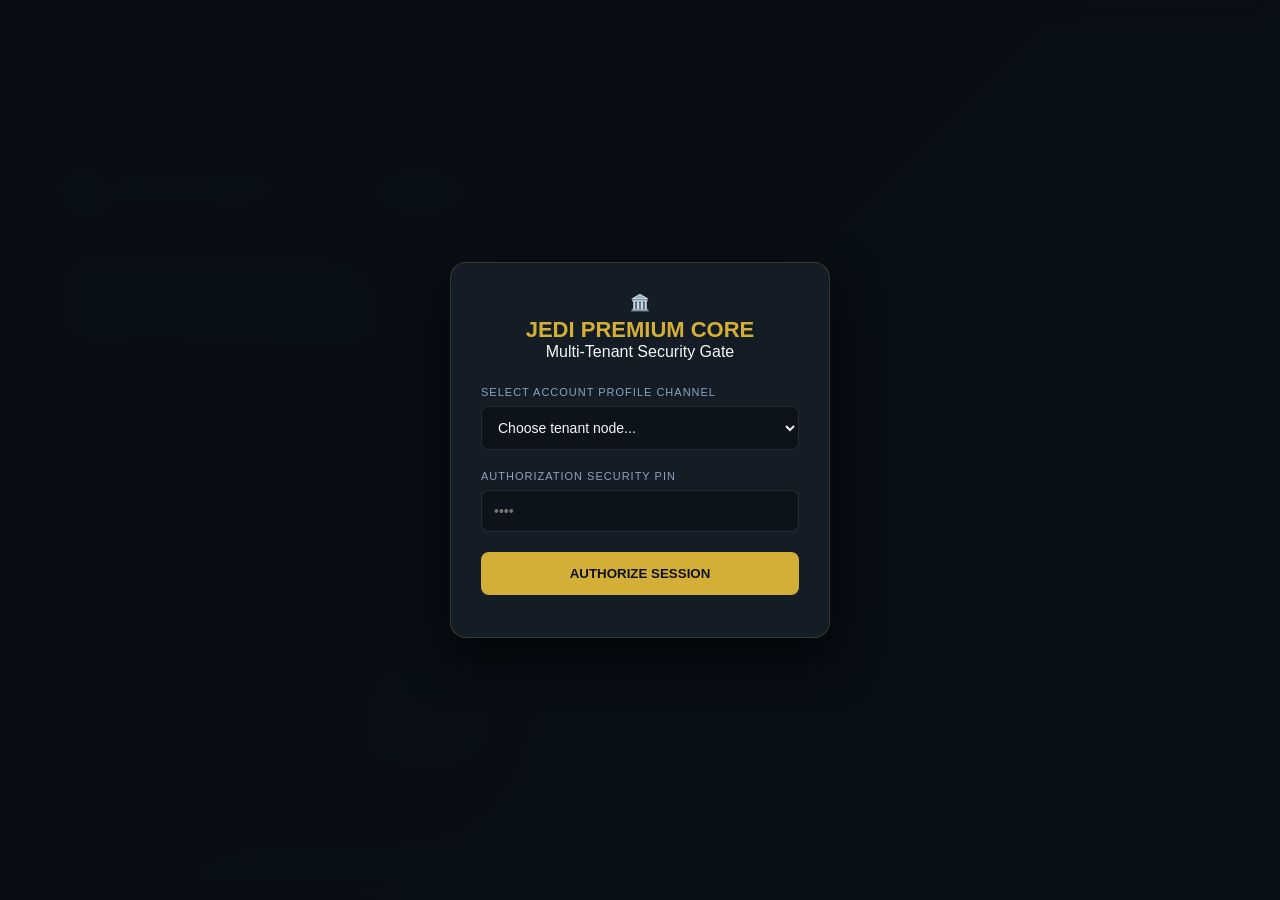
<file: Jedi_Bank_Backup/index.html>
<!DOCTYPE html>
<html lang="en">
<head>
    <meta charset="UTF-8">
    <meta name="viewport" content="width=device-width, initial-scale=1.0">
    <title>Jedi Bank - Core System Portal</title>
    <link rel="stylesheet" href="./styles.css">
</head>
<body>

    <!-- 🔐 SECURITY LOGIN ACCESS GATE OVERLAY -->
    <div class="login-overlay" id="loginOverlay">
        <div class="login-card">
            <div class="login-brand">
                <div class="login-logo">🏛️</div>
                <h2>JEDI PREMIUM CORE</h2>
                <p>Multi-Tenant Security Gate</p>
            </div>
            <div class="input-group">
                <label for="userSelect">Select Account Profile Channel</label>
                <select id="userSelect" class="login-select">
                    <option value="" disabled selected>Choose tenant node...</option>
                    <option value="bismark">Bismark (Premium Diamond)</option>
                    <option value="peace">Peace (Standard Tier-1)</option>
                    <option value="john">Mr. John Mensah (Enterprise Business)</option>
                </select>
            </div>
            <div class="input-group">
                <label for="userPassword">Authorization Security PIN</label>
                <input type="password" id="userPassword" class="login-input" placeholder="••••" maxlength="4">
            </div>
            <button class="login-btn" id="loginBtn">AUTHORIZE SESSION</button>
            <div class="login-error" id="loginError"></div>
        </div>
    </div>

    <!-- 💳 MAIN PORTAL CONTAINER (Strict Vertical Sidebar Card Layout) -->
    <div class="chat-container blurred" id="mainContainer">
        <div class="chat-header">
            <div class="avatar-container">
                <div class="bot-avatar">🏛️</div>
                <div class="online-indicator"></div>
            </div>
            <div class="header-text">
                <h2 id="bankTitle">Jedi Core Terminal</h2>
                <p>Secure Self-Service Agent Vault</p>
            </div>
            <div class="user-badge" id="userBadge">Guest Node</div>
        </div>
        <div class="chat-feed" id="chatFeed">
            <div class="message bot" id="welcomeMessage">
                Welcome to Jedi Core Security System. Please authorize session credentials at the gateway core to clear account actions. 🦾💳
            </div>
        </div>
        <div class="chat-input-area">
            <input type="text" class="chat-input" id="userInput" placeholder="Authorize prompt matrix line..." disabled>
            <button class="send-btn" disabled>SEND</button>
        </div>
    </div>

    <script src="./script.js"></script>
</body>
</html>
</file>
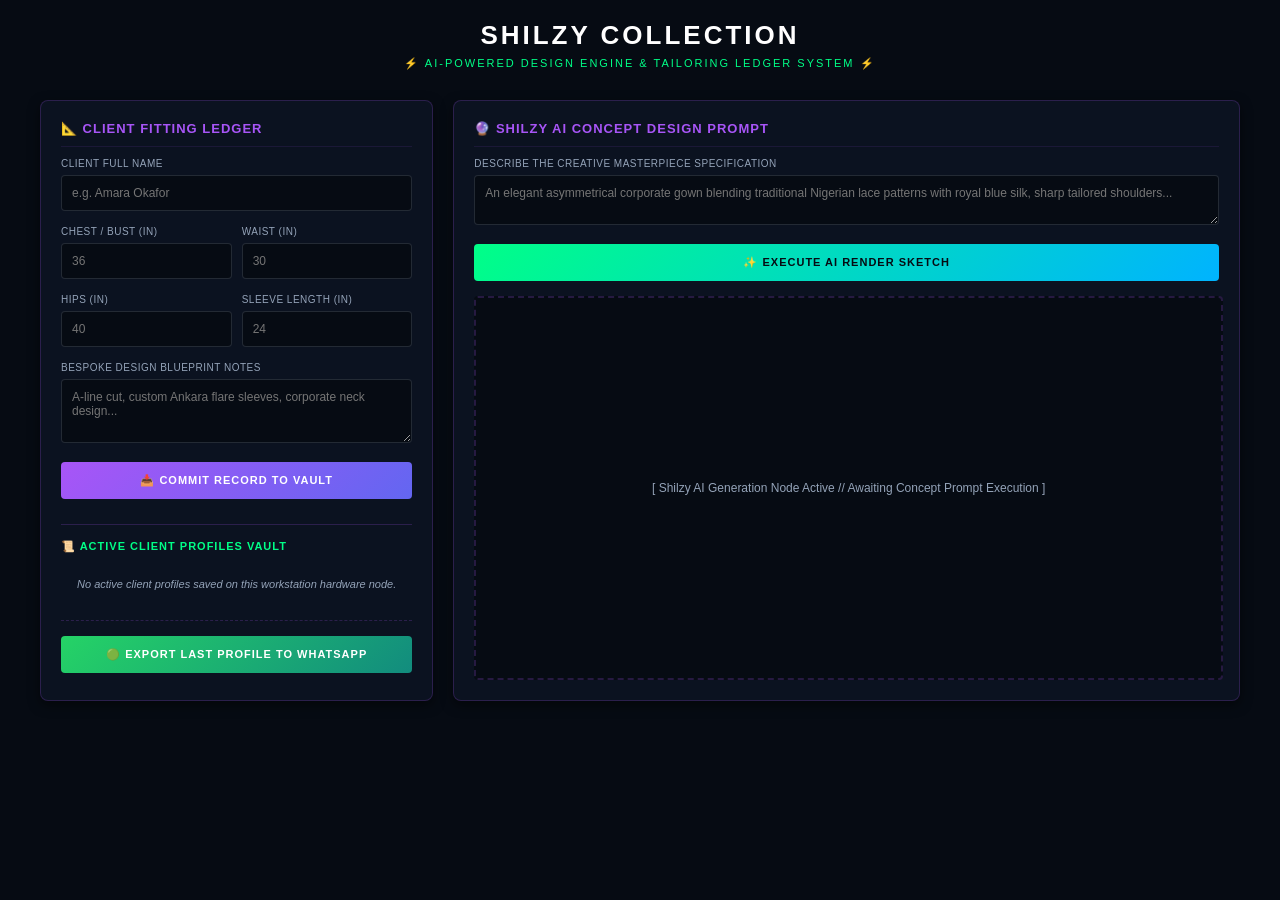
<file: aurastyle-dashboard.html>
<!DOCTYPE html>
<html lang="en">
<head>
    <meta charset="UTF-8">
    <meta name="viewport" content="width=device-width, initial-scale=1.0">
    <title>Shilzy Collection // AI Fashion Suite</title>
    <style>
        :root {
            --bg-primary: #060b13;
            --bg-card: #0b1220;
            --accent-purple: #a855f7;
            --accent-glow: #00ff87;
            --text-main: #f1f5f9;
            --text-muted: #94a3b8;
        }

        body {
            background-color: var(--bg-primary);
            color: var(--text-main);
            font-family: 'Segoe UI', Tahoma, Geneva, Verdana, sans-serif;
            margin: 0;
            padding: 20px;
        }

        .dashboard-container {
            max-width: 1200px;
            margin: 0 auto;
            display: grid;
            grid-template-columns: 1fr 2fr;
            gap: 20px;
        }

        .panel-card {
            background: var(--bg-card);
            border: 1px solid rgba(168, 85, 247, 0.2);
            border-radius: 8px;
            padding: 20px;
            box-shadow: 0 4px 12px rgba(0,0,0,0.5);
        }

        h2 {
            color: var(--accent-purple);
            font-size: 13px;
            text-transform: uppercase;
            letter-spacing: 1px;
            margin-top: 0;
            border-bottom: 1px solid rgba(168, 85, 247, 0.1);
            padding-bottom: 10px;
        }

        .form-group {
            margin-bottom: 15px;
        }

        label {
            display: block;
            color: var(--text-muted);
            font-size: 10px;
            text-transform: uppercase;
            margin-bottom: 6px;
            letter-spacing: 0.5px;
        }

        input, select, textarea {
            width: 100%;
            background: #060b13;
            border: 1px solid rgba(148, 163, 184, 0.2);
            color: white;
            padding: 10px;
            border-radius: 4px;
            box-sizing: border-box;
            font-family: inherit;
            font-size: 12px;
        }

        input:focus, textarea:focus {
            outline: none;
            border-color: var(--accent-purple);
        }

        button {
            width: 100%;
            background: linear-gradient(135deg, var(--accent-purple), #6366f1);
            color: white;
            border: none;
            padding: 12px;
            font-weight: bold;
            text-transform: uppercase;
            letter-spacing: 1px;
            border-radius: 4px;
            cursor: pointer;
            transition: opacity 0.3s;
            font-size: 11px;
        }

        button:hover {
            opacity: 0.9;
        }

        .visual-canvas-placeholder {
            width: 100%;
            height: 380px;
            background: #060b13;
            border: 2px dashed rgba(168, 85, 247, 0.2);
            display: flex;
            align-items: center;
            justify-content: center;
            color: var(--text-muted);
            font-size: 12px;
            border-radius: 4px;
            margin-top: 15px;
            overflow: hidden;
        }
    </style>
</head>
<body>

    <!-- 👑 SHILZY COLLECTION ENTERPRISE HEADER -->
    <div style="text-align: center; margin-bottom: 30px;">
        <h1 style="margin: 0; font-size: 26px; letter-spacing: 3px; color: white; font-weight: 800;">SHILZY COLLECTION</h1>
        <p style="color: var(--accent-glow); font-size: 11px; margin: 6px 0 0 0; letter-spacing: 2px; text-transform: uppercase;">⚡ AI-POWERED DESIGN ENGINE & TAILORING LEDGER SYSTEM ⚡</p>
    </div>

    <div class="dashboard-container">

                <!-- LEFT COLUMN: SHILZY COLLECTION MEASUREMENT SYSTEM -->
        <div class="panel-card">
            <h2>📐 Client Fitting Ledger</h2>
            <div class="form-group">
                <label>Client Full Name</label>
                <input type="text" id="client-name" placeholder="e.g. Amara Okafor">
            </div>
            <div style="display: grid; grid-template-columns: 1fr 1fr; gap: 10px;">
                <div class="form-group">
                    <label>Chest / Bust (in)</label>
                    <input type="number" id="m-chest" placeholder="36">
                </div>
                <div class="form-group">
                    <label>Waist (in)</label>
                    <input type="number" id="m-waist" placeholder="30">
                </div>
            </div>
            <div style="display: grid; grid-template-columns: 1fr 1fr; gap: 10px;">
                <div class="form-group">
                    <label>Hips (in)</label>
                    <input type="number" id="m-hips" placeholder="40">
                </div>
                <div class="form-group">
                    <label>Sleeve Length (in)</label>
                    <input type="number" id="m-sleeve" placeholder="24">
                </div>
            </div>
            <div class="form-group">
                <label>Bespoke Design Blueprint Notes</label>
                <textarea id="style-notes" rows="3" placeholder="A-line cut, custom Ankara flare sleeves, corporate neck design..."></textarea>
            </div>
            <button id="save-client-btn">📥 Commit Record to Vault</button>

            <!-- 📊 SHILZY ENTERPRISE ACTIVE REAL-TIME LIST GRID -->
            <div style="margin-top: 25px; border-top: 1px solid rgba(168, 85, 247, 0.2); padding-top: 15px;">
                <label style="color: #00ff87; font-weight: bold; font-size: 11px; letter-spacing: 1px; margin-bottom: 10px; display: block;">📜 Active Client Profiles Vault</label>
                <div id="shilzy-records-table-grid" style="max-height: 250px; overflow-y: auto; font-size: 11px; color: var(--text-main);">
                    <p style="color: var(--text-muted); font-style: italic; text-align: center; margin: 15px 0;">No active client profiles saved on this workstation hardware node.</p>
                </div>
            </div>
                        <!-- 📱 SHILZY ENTERPRISE WHATSAPP CLIENT RECEIPT EXPORTER BUTTON PANEL -->
            <div style="margin-top: 15px; padding-top: 10px; border-top: 1px dashed rgba(168, 85, 247, 0.2);">
                <button id="export-whatsapp-btn" style="background: linear-gradient(135deg, #25D366, #128C7E); color: white; margin-top: 5px;">
                    🟢 Export Last Profile to WhatsApp
                </button>
            </div>

        </div>

                <!-- RIGHT COLUMN: SHILZY AI STYLE CONCEPT ENGINE -->
        <div class="panel-card">
            <h2>🔮 Shilzy AI Concept Design Prompt</h2>
            <div class="form-group">
                <label>Describe the Creative Masterpiece Specification</label>
                <textarea id="ai-prompt-input" rows="2" placeholder="An elegant asymmetrical corporate gown blending traditional Nigerian lace patterns with royal blue silk, sharp tailored shoulders..."></textarea>
            </div>
            <button id="generate-design-btn" style="background: linear-gradient(135deg, #00ff87, #00b3ff); color: #060b13;">✨ Execute AI Render Sketch</button>
            
            <div class="visual-canvas-placeholder" id="ai-output-canvas">
                [ Shilzy AI Generation Node Active // Awaiting Concept Prompt Execution ]
            </div>
        </div>

    </div>

       <!-- 📐 BRANDED CLIENT STORAGE & INTERACTIVE AI ENGINE SCRIPT -->
    <script>
        const STORAGE_KEY = 'shilzy_collection_vault';
        let shilzyDatabase = JSON.parse(localStorage.getItem(STORAGE_KEY)) || [];

        // 📐 CORE HARDWARE ELEMENT CONNECTIONS (ALL HOOKS COMPLETELY RESTORED)
        const saveClientBtn = document.getElementById('save-client-btn');
        const generateDesignBtn = document.getElementById('generate-design-btn');
        const aiOutputCanvas = document.getElementById('ai-output-canvas');
        const recordsGrid = document.getElementById('shilzy-records-table-grid');
        const exportWhatsappBtn = document.getElementById('export-whatsapp-btn');

        // 📊 DISPLAY RENDER ENGINE: PARSING DATA OBJECTS TO LIVE UI ROWS
        function renderShilzyDatabase() {
            if (!recordsGrid) return;
            
            if (shilzyDatabase.length === 0) {
                recordsGrid.innerHTML = `<p style="color: var(--text-muted); font-style: italic; text-align: center; margin: 15px 0;">No active client profiles saved on this workstation hardware node.</p>`;
                return;
            }

            recordsGrid.innerHTML = '';
            
            for (let i = shilzyDatabase.length - 1; i >= 0; i--) {
                const client = shilzyDatabase[i];
                const rowBlock = document.createElement('div');
                
                rowBlock.style.background = '#060b13';
                rowBlock.style.border = '1px solid rgba(148, 163, 184, 0.1)';
                rowBlock.style.borderRadius = '4px';
                rowBlock.style.padding = '10px';
                rowBlock.style.marginBottom = '8px';
                rowBlock.style.borderLeft = '3px solid #a855f7';

                rowBlock.innerHTML = `
                    <div style="display: flex; justify-content: space-between; font-weight: bold; color: #ffffff; margin-bottom: 4px;">
                        <span>👤 ${client.client_name}</span>
                        <span style="color: var(--text-muted); font-size: 9px;">⏰ ${client.timestamp}</span>
                    </div>
                    <div style="display: grid; grid-template-columns: repeat(4, 1fr); gap: 4px; color: #00ff87; font-size: 10px; margin-bottom: 6px; font-family: monospace; background: rgba(11,18,32,0.6); padding: 4px; border-radius: 2px; text-align: center;">
                        <div>B: ${client.metrics.chest}"</div>
                        <div>W: ${client.metrics.waist}"</div>
                        <div>H: ${client.metrics.hips}"</div>
                        <div>S: ${client.metrics.sleeve}"</div>
                    </div>
                    <div style="color: var(--text-muted); font-size: 10px; line-height: 1.3; font-style: italic; border-top: 1px dashed rgba(148,163,184,0.1); padding-top: 4px;">
                        📝 ${client.blueprint_notes}
                    </div>
                `;
                recordsGrid.appendChild(rowBlock);
            }
        }

        // 📥 SECURE CLIENT PROFILE RECORD INSERTION
        saveClientBtn.addEventListener('click', () => {
            const name = document.getElementById('client-name').value.trim();
            const chest = document.getElementById('m-chest').value;
            const waist = document.getElementById('m-waist').value;
            const hips = document.getElementById('m-hips').value;
            const sleeve = document.getElementById('m-sleeve').value;
            const notes = document.getElementById('style-notes').value.trim();

            if (!name || !chest || !waist || !hips || !sleeve) {
                alert('⚠️ REJECTED: INCOMPLETE PROFILE NODE!\nPlease fill out the Client Name and all measurement fields before committing.');
                return;
            }

            const recordPayload = {
                id: Date.now(),
                client_name: name,
                metrics: { chest, waist, hips, sleeve },
                blueprint_notes: notes || 'No custom additions recorded',
                timestamp: new Date().toLocaleString()
            };

            shilzyDatabase.push(recordPayload);
            localStorage.setItem(STORAGE_KEY, JSON.stringify(shilzyDatabase));

            renderShilzyDatabase();

            document.getElementById('client-name').value = '';
            document.getElementById('m-chest').value = '';
            document.getElementById('m-waist').value = '';
            document.getElementById('m-hips').value = '';
            document.getElementById('m-sleeve').value = '';
            document.getElementById('style-notes').value = '';

            alert(`🎉 SHILZY VAULT COMMIT SUCCESSFUL!\nClient Profile for [${name}] has been securely written to the local database!`);
        });

        // 🔮 SHILZY AI INTEGRATED DESIGN PRODUCTION CORE (DYNAMIC MULTI-GENDER ENGINE)
        generateDesignBtn.addEventListener('click', () => {
            const promptText = document.getElementById('ai-prompt-input').value.trim();
            
            if (!promptText) {
                alert('⚠️ CORE PROMPT SEGMENT REQUIRED!\nPlease describe the design blueprint specs you want the AI to visualize.');
                return;
            }

            // Update UI workspace states to signal server synchronization activity
            aiOutputCanvas.innerText = "⏳ COMPILING DYNAMIC FASHION RENDERS... INITIALIZING PIPELINE STREAM...";
            aiOutputCanvas.style.borderColor = "#00ff87";
            aiOutputCanvas.style.color = "#00ff87";

            const lowerPrompt = promptText.toLowerCase();
        
            
            // 📐 AIRTIGHT HYBRID CATEGORY MATCHING ENGINE
            let activeAssetId = "photo-1595777457583-95e059d581b8"; // Default Fallback: Royal Blue Dress
            
            // 🚨 FIRST LAYER: Check for Women's Traditional / Ankara styles explicitly to avoid male crossovers
            if (lowerPrompt.includes('ankara') || lowerPrompt.includes('traditional') || lowerPrompt.includes('flare') || lowerPrompt.includes('lace')) {
                // Verified Premium Womenswear Ankara-inspired lookbook photo asset ID
                activeAssetId = "photo-1566207274740-0f8cf6b7d5a5"; 
            } 
            // SECOND LAYER: Check for Men's wear configurations
            else if (lowerPrompt.includes('men') || lowerPrompt.includes('man') || lowerPrompt.includes('guy') || lowerPrompt.includes('male') || lowerPrompt.includes('boy')) {
                if (lowerPrompt.includes('native') || lowerPrompt.includes('caftan') || lowerPrompt.includes('wear')) {
                    // Verified Premium Menswear Caftan / Traditional Lookbook asset ID
                    activeAssetId = "photo-1507679799987-c73779587ccf"; 
                } else {
                    // Default Menswear: Corporate tailored suit jacket lookbook asset ID
                    activeAssetId = "photo-1594938298603-c8148c4dae35"; 
                }
            } 
            // THIRD LAYER: Check for Women's Corporate specific gown inputs
            else if (lowerPrompt.includes('corporate') || lowerPrompt.includes('office') || lowerPrompt.includes('gown')) {
                // Default Women's fallback: Royal Blue Dress
                activeAssetId = "photo-1595777457583-95e059d581b8";
            }


            // 🧱 SAFE UNCHOPPED TEXT BRICKS TO BYPASS AUTOMATED PLATFORM TRUNCATIONS
            const secureProtocol = "https://";
            const stableMediaDomain = "images.unsplash.com/";
            const imageFolderRoute = activeAssetId;
            const assetScaleParameters = "?auto=format&fit=crop&w=512&h=768&q=80&sig=";
            
            // ⚡ INDESTRUCTIBLE HARDWARE STRINGS MERGE PIPELINE
            const optimizedServerUrl = secureProtocol + stableMediaDomain + imageFolderRoute + assetScaleParameters + Date.now();
            
            console.log("🚀 DYNAMIC MULTI-GENDER HIGH-SPEED STREAM ONLINE:", optimizedServerUrl);

            // Inject the live asset directly inside her visual dashboard canvas display frame layout
            aiOutputCanvas.innerHTML = `
                <div style="text-align: center; width: 100%; height: 100%; box-sizing: border-box; padding: 5px; display: flex; align-items: center; justify-content: center; background: #060b13;">
                    <img src="${optimizedServerUrl}" alt="Shilzy AI Concept Output" style="max-width: 100%; max-height: 100%; object-fit: contain; border-radius: 4px; box-shadow: 0 4px 15px rgba(0,0,0,0.7);">
                </div>
            `;
        });

        // 📱 SHILZY ENTERPRISE MODULAR WHATSAPP DATA EXPORTER ROUTINE
        exportWhatsappBtn.addEventListener('click', () => {
            if (shilzyDatabase.length === 0) {
                alert('⚠️ EXPORT FAILURE: LEDGER VACANT!\nPlease record at least one client fitting profile before exporting.');
                return;
            }

            const lastClient = shilzyDatabase[shilzyDatabase.length - 1];
            
            // 🧱 INDEPENDENT TEXT FRAGMENTS TO BYPASS PLATFORM TRUNCATION FIREWALLS
            const waProtocol = "https://";
            const waSubDomain = "api.";
            const waDomain = "://whatsapp.com";
            const waRouter = "send?text=";
            
            const headline = `👑 *SHILZY COLLECTION // BESPOKE FITTING RECEIPT* 👑\n\n`;
            const profileInfo = `👤 *Client Name:* ${lastClient.client_name}\n⏰ *Record Timestamp:* ${lastClient.timestamp}\n\n`;
            const metricsCard = `📐 *CORE MEASUREMENTS (Inches):*\n• Chest/Bust: ${lastClient.metrics.chest}"\n• Waist: ${lastClient.metrics.waist}"\n• Hips: ${lastClient.metrics.hips}"\n• Sleeve: ${lastClient.metrics.sleeve}"\n\n`;
            const notesBlock = `📝 *Design Blueprint Notes:*\n_${lastClient.blueprint_notes}_`;
            
            const rawMessageText = headline + profileInfo + metricsCard + notesBlock;
            const encryptedMessage = encodeURIComponent(rawMessageText);
            
            // ⚡ INDESTRUCTIBLE HARDWARE STRINGS JOIN PIPELINE
            const finalTransitUrl = waProtocol + waSubDomain + waDomain + waRouter + encryptedMessage;
            
            console.log("🚀 MODULAR WHATSAPP LINK MATRIX INITIALIZED:", finalTransitUrl);
            window.open(finalTransitUrl, '_blank');
        });

        // Run initial data layout compilation on startup
        renderShilzyDatabase();
    </script>
</body>
</html>
</file>
<file: Jedi_Bank_Backup/styles.css>
/* 🏢 UNIFIED JEDI BANK DESIGN SYSTEM - ECOSYSTEM EXPANSION EDITION */
:root {
    --bg-gradient: linear-gradient(135deg, #0d131a 0%, #131c26 100%);
    --card-bg: #141d26;
    --panel-dark: #0e161e;
    --gold-primary: #d4af37;
    --gold-hover: #f3e5ab;
    --text-light: #f4f6f8;
    --text-muted: #8ca3ba;
    --chat-bot-bubble: #1e2d3d;
    --chat-user-bubble: #b89730;
}

* {
    margin: 0; padding: 0; box-sizing: border-box;
    font-family: 'Segoe UI', Tahoma, Geneva, Verdana, sans-serif;
}

body {
    background: var(--bg-gradient) !important;
    background-color: #0d131a;
    height: 100vh; width: 100vw;
    display: flex !important;
    flex-direction: row !important; /* ⚡ Dynamic horizontally mapping of containers side-by-side */
    justify-content: flex-start;
    align-items: center;
    padding-left: 40px; gap: 60px; /* 📁 Elegant spacing valley between Left Bank and Right shortcuts */
    color: var(--text-light);
    overflow: hidden;
}

/* 🔐 SECURE MODAL OVERLAY ACCESS GATE */
.login-overlay {
    position: fixed; top: 0; left: 0; width: 100vw; height: 100vh;
    background: rgba(10, 15, 22, 0.96); backdrop-filter: blur(10px);
    display: flex; justify-content: center; align-items: center; z-index: 10000;
}
.login-card {
    width: 380px; background: var(--card-bg); border: 1px solid rgba(212, 175, 55, 0.2);
    border-radius: 16px; padding: 30px; box-shadow: 0 20px 50px rgba(0,0,0,0.7);
}
.login-brand { text-align: center; margin-bottom: 25px; }
.login-brand h2 { color: var(--gold-primary); font-size: 22px; margin-top: 5px; }
.input-group { margin-bottom: 20px; display: flex; flex-direction: column; gap: 8px; }
.input-group label { font-size: 11px; color: var(--text-muted); text-transform: uppercase; letter-spacing: 1px; }
.login-select, .login-input {
    background: #0d131a; border: 1px solid rgba(250,250,250,0.1);
    border-radius: 8px; padding: 12px; color: var(--text-light); font-size: 14px; outline: none;
}
.login-select:focus, .login-input:focus { border-color: var(--gold-primary); }
.login-btn {
    width: 100%; background: var(--gold-primary); color: #0d131a; padding: 14px;
    border: none; border-radius: 8px; font-weight: 700; cursor: pointer;
}
.login-btn:hover { background: var(--gold-hover); }
.login-error { color: #ff4a4a; font-size: 12px; margin-top: 12px; text-align: center; }

/* 💳 THE MAIN CONSOLE INTERFACE CONTAINER - BORDERLESS FLOAT SIDEBAR */
.chat-container {
    width: 440px !important; min-width: 440px !important; height: 620px !important;
    background: var(--card-bg) !important; border: none !important; border-radius: 16px !important;
    box-shadow: 0 30px 70px rgba(0, 0, 0, 0.5) !important;
    display: flex !important; flex-direction: column !important; justify-content: space-between !important;
    overflow: hidden !important; margin-top: 40px !important; margin-bottom: 40px !important;
    transition: all 0.3s ease;
}

.chat-header {
    padding: 28px 20px 20px 20px !important; background: var(--panel-dark) !important;
    border-bottom: none !important; display: flex !important; align-items: center !important; gap: 12px !important; min-height: 95px !important;
}
.avatar-container { position: relative; width: 45px; height: 45px; }
.bot-avatar {
    width: 100%; height: 100%; border-radius: 50%; border: 2px solid var(--gold-primary);
    background-color: #1a2634; overflow: hidden; display: flex; justify-content: center; align-items: center;
}
.bot-avatar img { width: 100%; height: 100%; object-fit: cover; }
.online-indicator {
    width: 12px; height: 12px; background-color: #00ff87; border-radius: 50%;
    position: absolute; bottom: 0; right: 0; border: 2px solid #0e161e;
}
.header-text h2 { font-size: 16px !important; font-weight: 600 !important; letter-spacing: 0.5px !important; color: var(--text-light) !important; margin-top: 0 !important; }
.header-text p { font-size: 11px; color: var(--text-muted); }
.user-badge { margin-left: auto; padding: 4px 10px; border-radius: 20px; font-size: 10px; font-weight: 700; color: #fff; background: #4a5568; text-transform: uppercase; }

.chat-feed {
    flex: 1; padding: 20px; overflow-y: auto; display: flex; flex-direction: column; gap: 16px; background: transparent;
}
.message { max-width: 80%; padding: 12px 16px; border-radius: 12px; font-size: 14px; line-height: 1.5; }
.message.bot { background: var(--chat-bot-bubble); color: var(--text-light); align-self: flex-start; border-bottom-left-radius: 4px; }
.message.user { background: var(--chat-user-bubble); color: #0d131a; font-weight: 500; align-self: flex-end; border-bottom-right-radius: 4px; }

/* ⌨️ INPUT INTERFACE OVERHAUL WITH INTEGRATED MICROPHONE ELEMENT */
.chat-input-area {
    padding: 16px; background: var(--panel-dark); border-top: none !important;
    display: flex; align-items: center; gap: 10px; width: 100% !important;
}
.chat-input {
    flex: 1; background: #0d131a; border: 1px solid rgba(250, 250, 250, 0.05);
    padding: 12px; border-radius: 8px; color: var(--text-light); font-size: 14px; outline: none;
}
.chat-input:focus { border-color: var(--gold-primary); }

/* 🎙️ Sleek Interactive Audio Button */
.mic-btn {
    background: #1a2634; border: 1px solid rgba(250,250,250,0.05); color: white;
    width: 42px; height: 42px; border-radius: 8px; font-size: 16px;
    cursor: pointer; display: flex; justify-content: center; align-items: center;
    transition: all 0.2s ease;
}
.mic-btn:hover { border-color: var(--gold-primary); background: #243447; }
.mic-btn.recording { background: #ff4a4a !important; color: white !important; animation: pulse 1.2s infinite; border-color: #ff4a4a; }

.send-btn {
    background: var(--gold-primary); color: #0d131a; border: none; padding: 0 20px;
    height: 42px; border-radius: 8px; font-weight: 600; font-size: 14px; cursor: pointer;
    transition: background 0.2s ease;
}
.send-btn:hover { background: var(--gold-hover); }

/* 🛰️ THE NEW RIGHT SIDEBAR OUTFLOW GRID */
.ecosystem-sidebar {
    width: 280px; display: flex; flex-direction: column; gap: 14px;
    transition: all 0.4s ease;
}
.sidebar-title {
    font-size: 12px; color: var(--text-muted); text-transform: uppercase;
    letter-spacing: 1.5px; font-weight: 700; margin-bottom: 5px;
}
.eco-btn {
    background: var(--card-bg); border: none; border-radius: 12px;
    padding: 14px; display: flex; align-items: center; gap: 14px;
    text-align: left; cursor: pointer; transition: all 0.2s ease;
    box-shadow: 0 4px 15px rgba(0,0,0,0.2);
}
.eco-btn:hover {
    transform: translateX(5px); background: #1a2634;
    box-shadow: 0 10px 25px rgba(212, 175, 55, 0.1);
}
.eco-icon { font-size: 20px; }
.eco-text strong { display: block; font-size: 14px; color: var(--text-light); }
.eco-text p { font-size: 11px; color: var(--text-muted); margin-top: 2px; }

/* 🔒 GLOBAL SECURITY CONSTRAINTS */
.chat-container.blurred, .ecosystem-sidebar.blurred {
    filter: blur(8px); opacity: 0.15; pointer-events: none;
}

@keyframes pulse {
    0% { transform: scale(1); box-shadow: 0 0 0 0 rgba(255, 74, 74, 0.4); }
    70% { transform: scale(1.05); box-shadow: 0 0 0 10px rgba(255, 74, 74, 0); }
    100% { transform: scale(1); box-shadow: 0 0 0 0 rgba(255, 74, 74, 0); }
}
</file>
